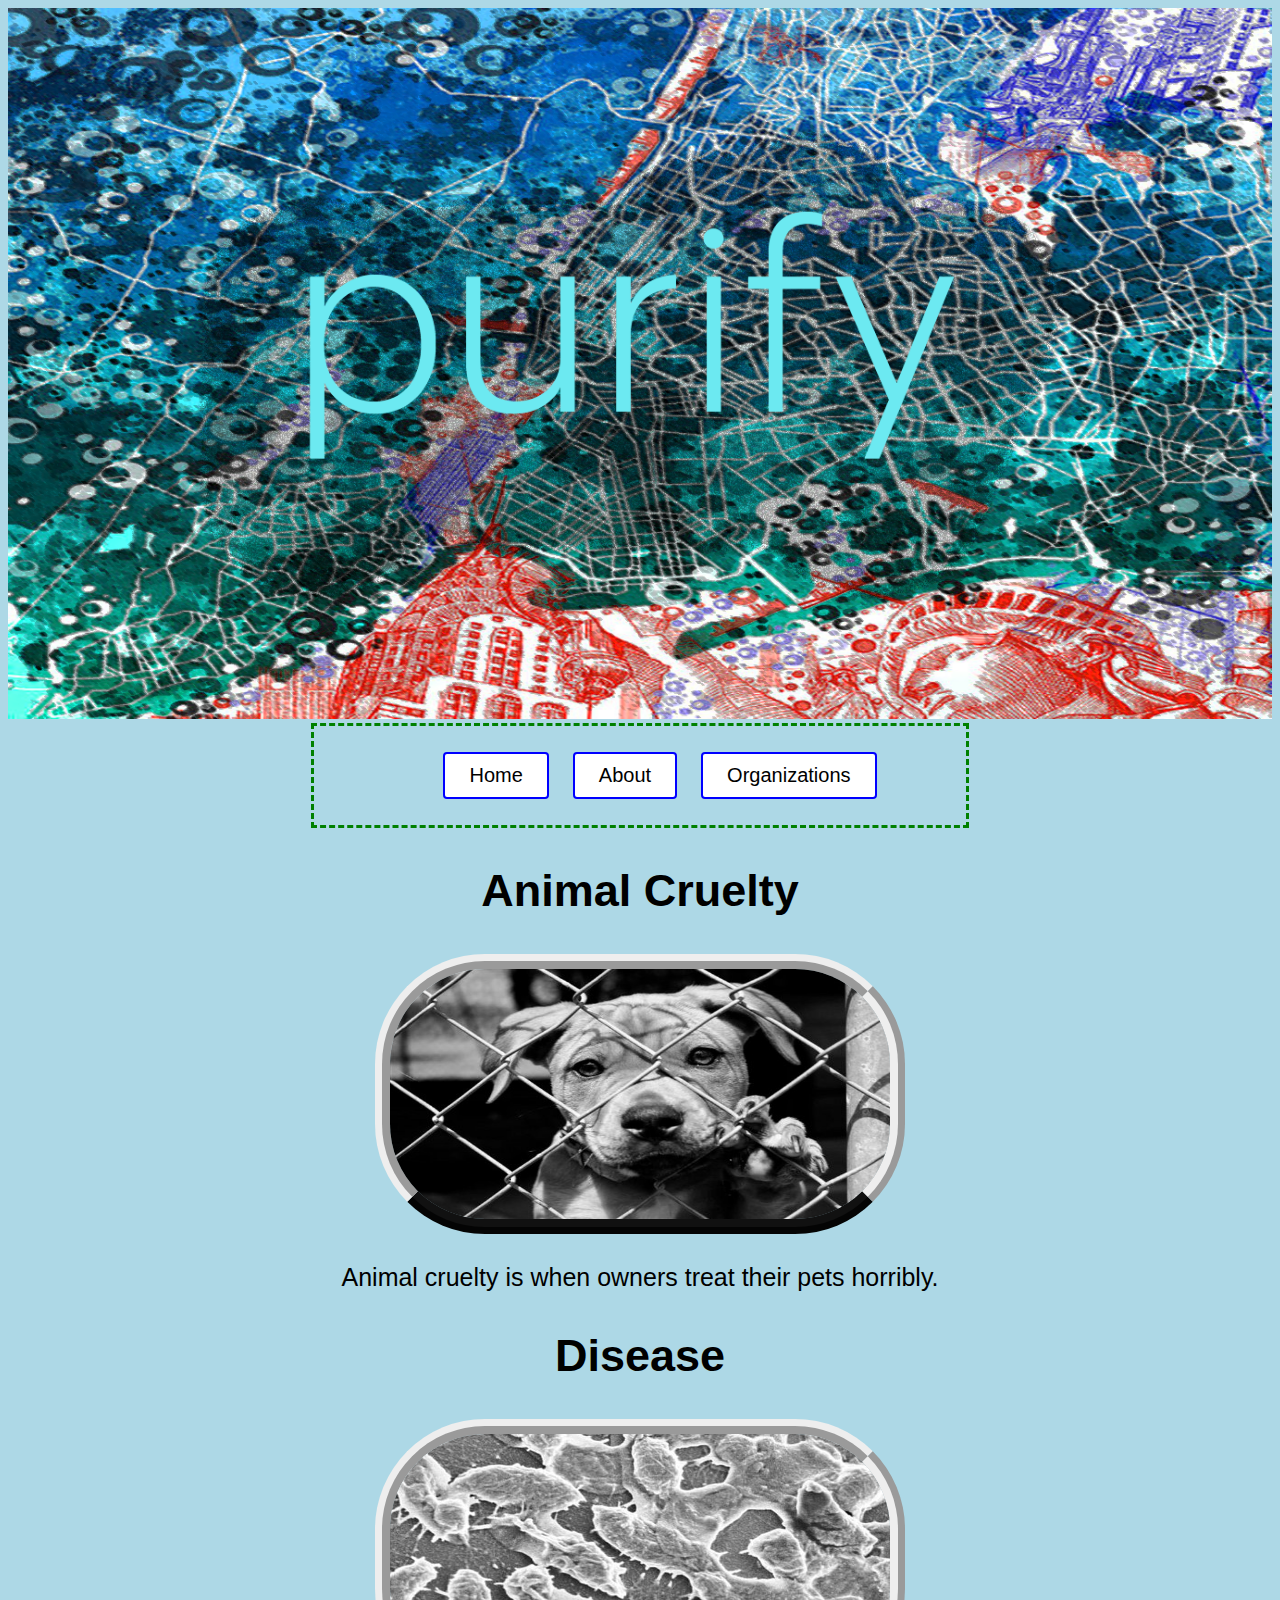
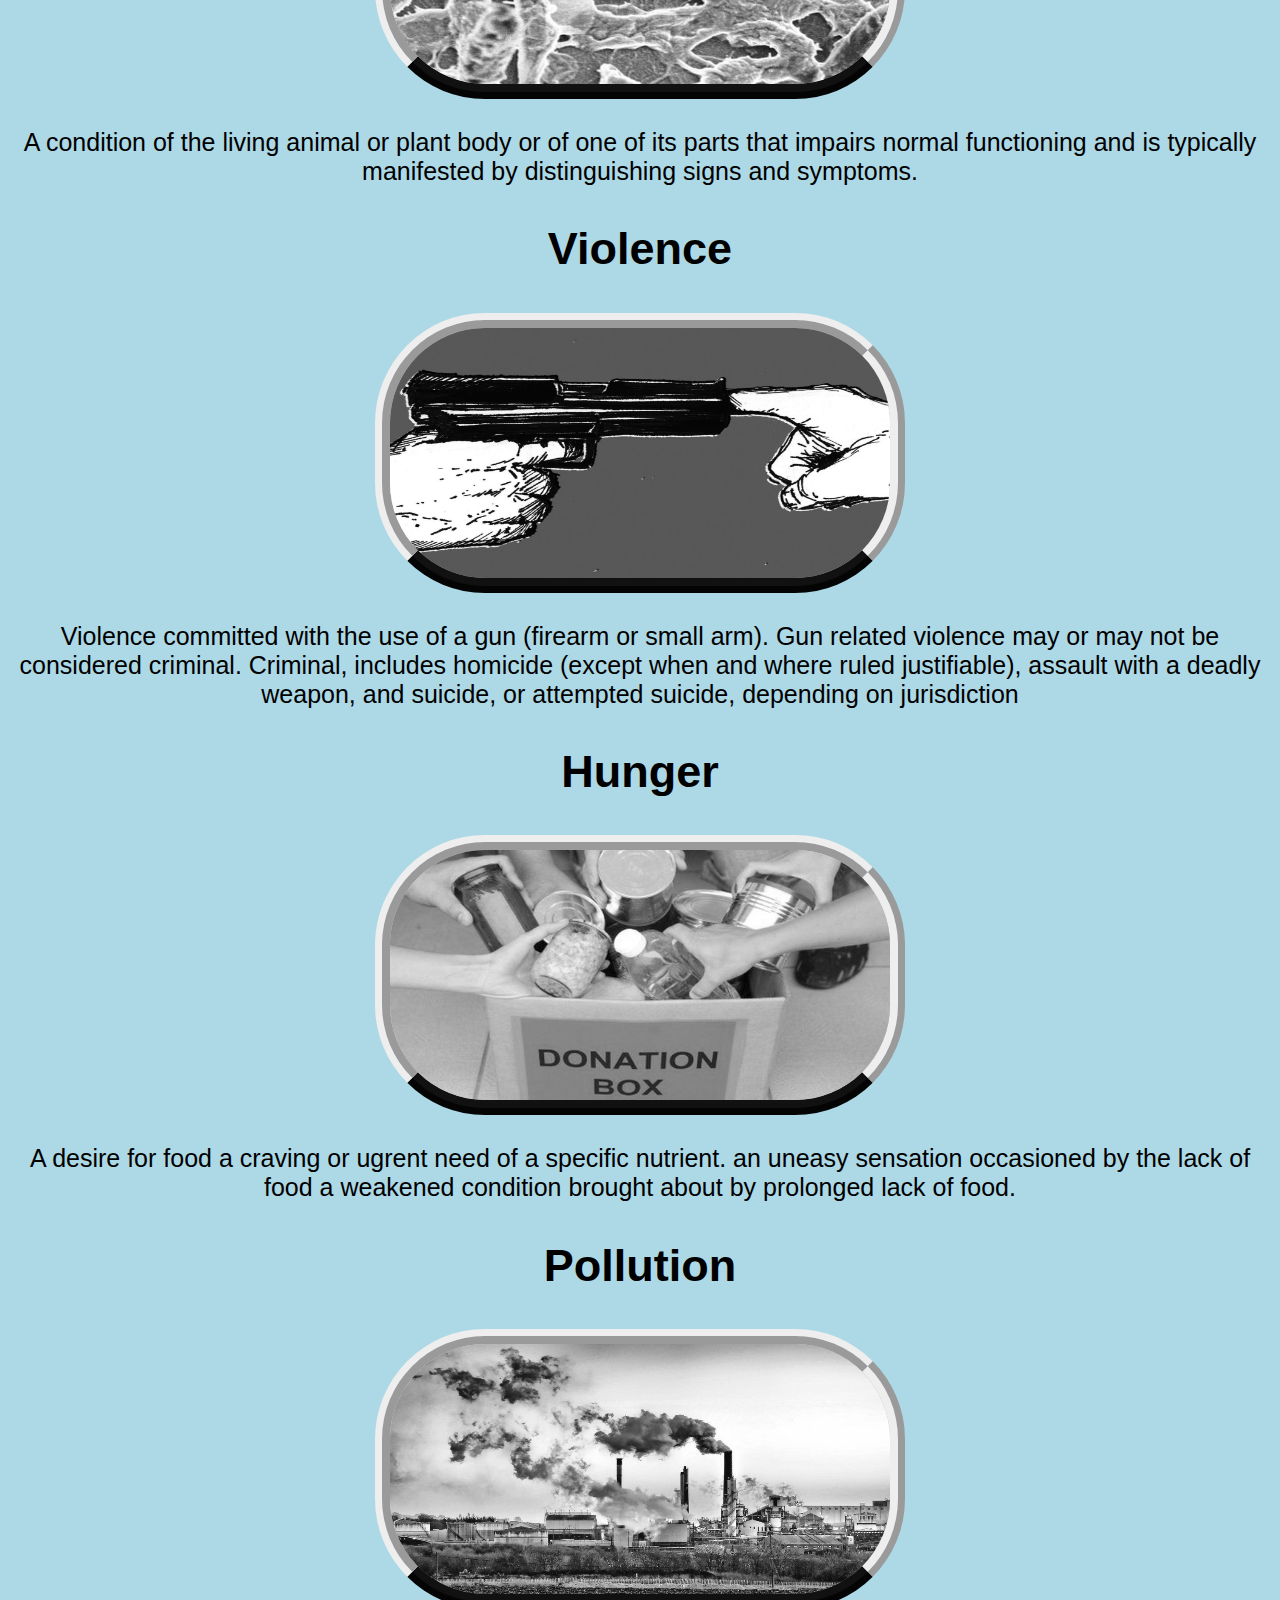
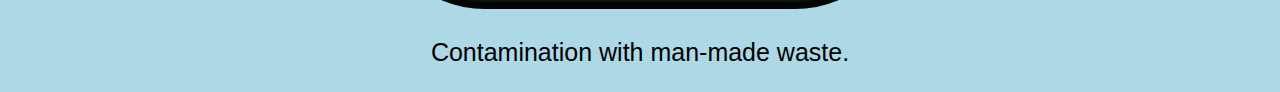
<file: index.html>
<!DOCTYPE html>
<html>
   
    <head>
        <link href="style.css" rel="stylesheet">
        <title>
        </title>
    </head>
   
    <body>
    <header>
        <div id="bannerrequest" >
            <img id="banner" src="images/purify_banner.png"> 
            </div>
            
    <div id="nav1">
        <ul>
         
          <li><a class="nav" href="index.html"><button>Home</button></a></li>
          <li><a class="nav" href="pages/about.html"><button>About</button></a></li>
          <li><a class="nav" id="organization" ><button>Organizations</button></a></li>
        </ul>
        
         <ul id="problems">
            <li> <a href="pages/animals.html"> Animal Cruelty </a> </li>
            <li><a href="pages/diseases.html"> Disease </a> </li>
            <li><a href="pages/violence.html">  Violence </a></li>
            <li><a href="pages/hunger.html"> Hunger </a></li>
            <li> <a href="pages/pollution.html"> Pollution </a></li>
    
        </ul>
    
    </div>
    
    
    </header>
        <div id="alltasks">
        <header id="purify">
          
        </header>
         <div id="animalcruelty">
        <header id="animalcruelty">
            <h2 class="titles"> Animal Cruelty</h2>
            <img id="animalcrueltypic" src="images/animal-cruelty.jpg" class="desaturate">
            <p id="crueltyani" class="paragraph"> Animal cruelty is when owners treat their pets horribly.  </p>
        </header>
        </div>
        <header id="disease">
            <h2 class="titles">Disease</h2>
            <img id="diseasepic" src="images/disease.jpg"  class="desaturate">
            <p class="paragraph"> A condition of the living animal or plant body or of one of its parts that impairs normal functioning and is typically manifested by distinguishing signs and symptoms.</p>
             
        </header>
       
        <header id="gunviolence">
            <h2 class="titles"> Violence</h2>
            <img id="gunviolencepic" src="images/gunviolence.jpg" class="desaturate">
            <p class="paragraph"> Violence committed with the use of a gun (firearm or small arm). 
              Gun related violence may or may not be considered criminal. 
              Criminal, includes homicide (except when and where ruled justifiable), 
               assault with a deadly weapon, and suicide, or attempted suicide, 
                depending on jurisdiction</p>
            
        </header>
        
        <header id="hunger">
            <h2 class="titles">Hunger</h2>
            <img id="hungerpic" src="images/food.jpg"  class="desaturate">
            <p class="paragraph"> A desire for food a craving or ugrent need of a specific nutrient.
                an uneasy sensation occasioned by the lack of food
                 a weakened condition brought about by prolonged lack of food. </p> 
                 </header>

        <header id="pollution">
            <h2 class="titles">Pollution </h2>
            <img id="pollutionpic" src="images/pollution.jpeg" class="desaturate">
            <p class="paragraph"> Contamination with man-made waste.  </p>
        </header>
        </div>
        
        <script src="https://code.jquery.com/jquery-2.2.4.min.js"></script>
  <script src="script.js"></script>
    </body>
</html>
</file>
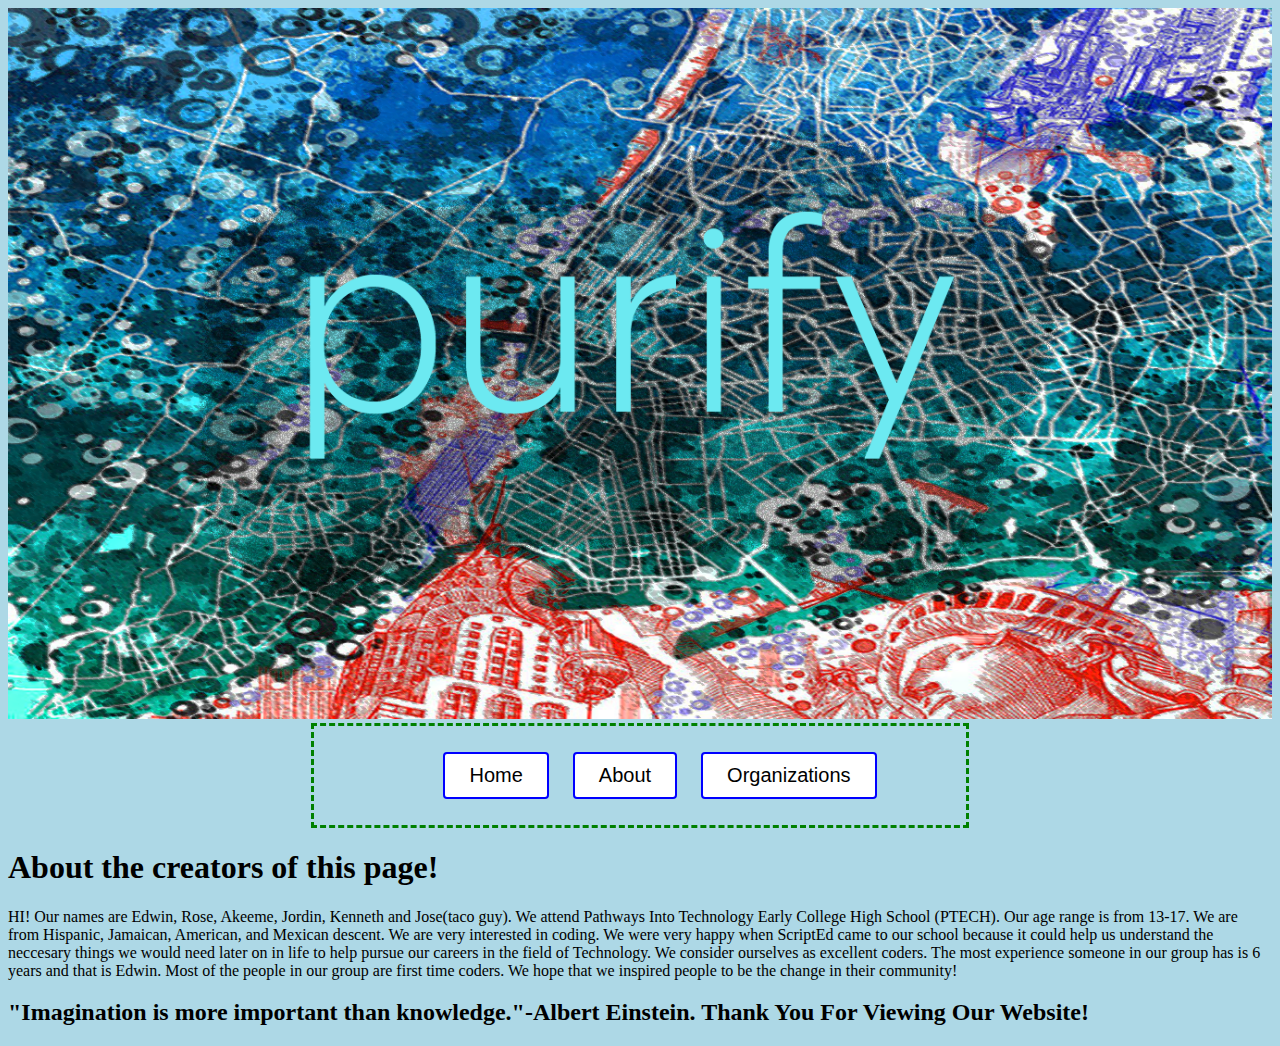
<file: pages/about.html>
<!DOCTYPE html>
<html>
    <head>
        <title>Purify</title>
        <link href="../style.css" rel="stylesheet">
        <link href="about.css" rel="stylesheet">
    </head>
    <body>
  <header>
        <div id="bannerrequest" >
            <img id="banner" src="../images/purify_banner.png"> 
            </div>
             <div id="nav1">
        <ul>
         
          <li><a class="nav" href="../index.html"><button>Home</button></a></li>
          <li><a class="nav" href="about.html"><button>About</button></a></li>
          <li><a class="nav" id="organization" ><button>Organizations</button></a></li>
        </ul>
        
         <ul id="problems">
            <li><a href="animals.html"> Animal Cruelty </a> </li>
            <li><a href="diseases.html"> Disease </a> </li>
            <li><a href="violence.html">  Violence</a> </li>
            <li><a href="hunger.html"> Hunger </a></li>
            <li><a href="pollution.html"></a> Pollution  </a> </li>
    
        </ul>
    
    </div>
    </header>
      <h1>About the creators of this page!</h1>
      <p>HI! Our names are Edwin, Rose, Akeeme, Jordin, Kenneth and Jose(taco guy). We attend Pathways Into Technology Early College High School (PTECH). Our age range is from 13-17. We are from Hispanic, Jamaican, American, and Mexican descent. We are very interested in coding. We were very happy when ScriptEd came to our school because it could help us understand the 
      neccesary things we would need later on in life to help pursue our careers in the field of Technology. We consider ourselves as excellent coders. The most experience someone in our group has is 6 years and that is Edwin. Most of the people in our group are first time coders. We hope that we inspired people to be the change in their community!</p>
      <h2>"Imagination is more important than knowledge."-Albert Einstein. Thank You For Viewing Our Website!</h2>
        </header>
    
     <script src="https://code.jquery.com/jquery-2.2.4.min.js"></script>
  <script src="../script.js"></script>
    </body>
</html>
</file>
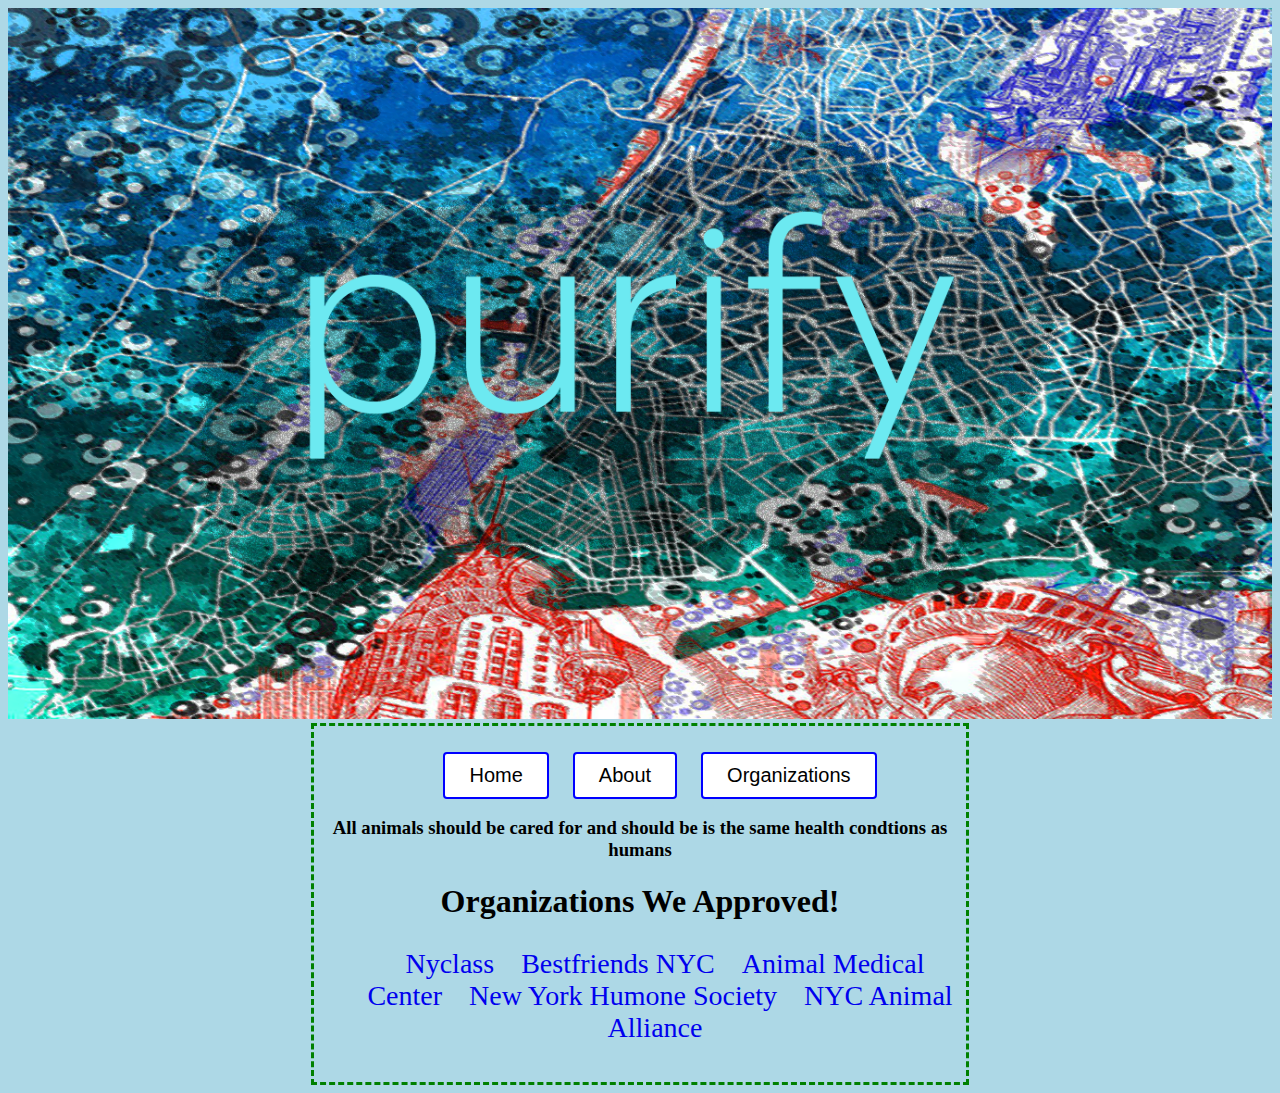
<file: pages/animals.html>
<!DOCTYPE html>
<html>
    <head>
        <title>Purify</title>
        <link href="../style.css" rel="stylesheet">
    </head>
     
    <body>
      <div id="bannerrequest" >
            <img id="banner" src="../images/purify_banner.png"> 
            </div>
            
    <div id="nav1">
        <ul>
         
          <li><a class="nav" href="../index.html"><button>Home</button></a></li>
          <li><a class="nav" href="about.html"><button>About</button></a></li>
          <li><a class="nav" id="organization" ><button>Organizations</button></a></li>
        </ul>
        
         <ul id="problems">
            <li><a href="pages/animals.html"> Animal Cruelty </a> </li>
            <li><a href="pages/diseases.html"> Disease </a> </li>
            <li><a href="pages/violence.html"> Gun Violence </a></li>
            <li><a href="pages/hunger.html"> Hunger </a></li>
            <li> <a href="pages/pollution.html"> Pollution </a></li>
    
        </ul>
    
   <h3> All animals should be  cared for and should be is the same health condtions as humans  </h3>
       
    <h1>Organizations We Approved!</h1>
    <div id="links1">
   <ol>
    <li id="sites">
        <a href="http://www.nyclass.org/splash?splash=1">
            Nyclass
        </a>
    </li>
    <li>
        <a href="http://ny.bestfriends.org/?_ga=1.151527098.2034129096.1481999468">
            Bestfriends NYC
        </a>
    </li>
    <li> 
        <a href="http://www.amcny.org/about-amc">
           Animal Medical Center 
        </a>
    </li>
    <li> 
        <a href="http://www.humanesocietyny.org/">
            New York Humone Society
        </a>
    </li>
    <li> 
        <a href="http://www.animalalliancenyc.org/">
            NYC Animal Alliance
        </a>
    </li>
    
   </ol>
   </div>
   <script src="https://code.jquery.com/jquery-2.2.4.min.js"></script>
  <script src="../script.js"></script>
    </body>

</html>
</file>
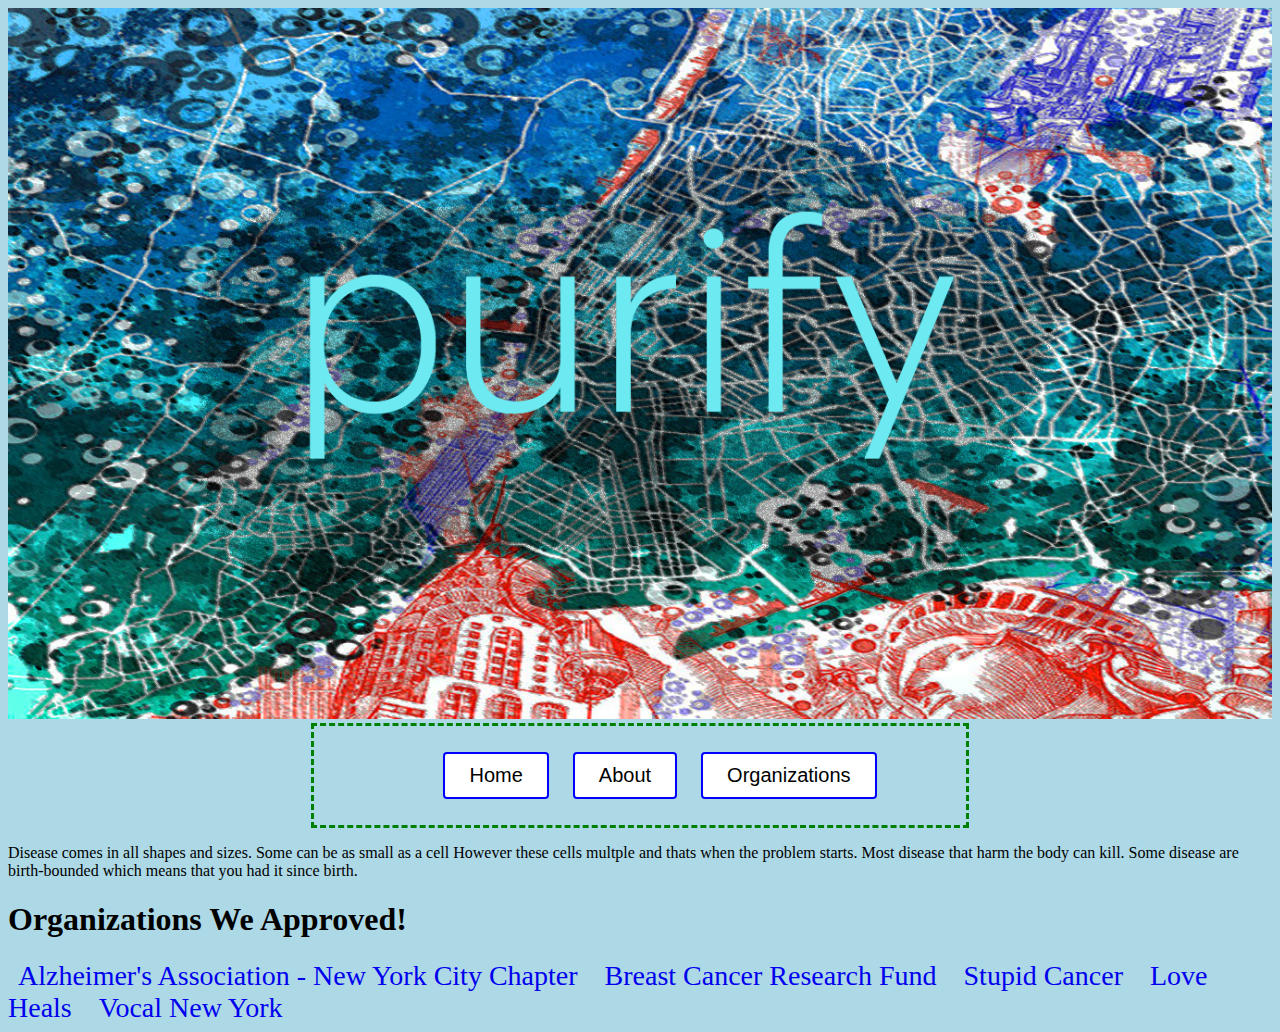
<file: pages/diseases.html>
<!DOCTYPE html>
<html>
    <head>
        <title>Purify</title>
      <link href="../style.css" rel="stylesheet">
    </head>
     
    <body>
      <div id="bannerrequest" >
            <img id="banner" src="../images/purify_banner.png"> 
            </div>
            
    <div id="nav1">
        <ul>
         
          <li><a class="nav" href="index.html"><button>Home</button></a></li>
          <li><a class="nav" href="about.html"><button>About</button></a></li>
          <li><a class="nav" id="organization" ><button>Organizations</button></a></li>
        </ul>
        
         <ul id="problems">
            <li><a href="animals.html"> Animal Cruelty </a> </li>
            <li><a href="diseases.html"> Disease </a> </li>
            <li><a href="violence.html">Violence </a></li>
            <li><a href="hunger.html"> Hunger </a></li>
            <li> <a href="pollution.html"> Pollution </a></li>
    
        </ul>
    
    </div>
    </header>
    <p> Disease comes in all shapes and sizes. Some can be as small as a cell
    However these cells multple and thats when the problem starts.
    Most disease that harm the body can kill.
    Some disease are birth-bounded which means that you had it since birth.</p>
      <h1>Organizations We Approved!</h1>
   <div id="links1"
   <ol>
    <li>
        <a href="http://www.alz.org/nyc/">
            Alzheimer's Association - New York City Chapter
        </a>
    </li>
    <li>
        <a href="https://www.bcrfcure.org/">
            Breast Cancer Research Fund
        </a>
    </li>
    <li> 
        <a href="http://stupidcancer.org/">
            Stupid Cancer
        </a>
    </li>
    <li> 
        <a href="http://www.loveheals.org/index.html">
            Love Heals
        </a>
    </li>
    <li> 
        <a href="ocalhttp://www.vocal-ny.org/">
            Vocal New York
        </a>
    </li>
    
   </ol>
   </div>
    <script src="https://code.jquery.com/jquery-2.2.4.min.js"></script>
  <script src="../script.js"></script>
    </body>
</html>
</file>
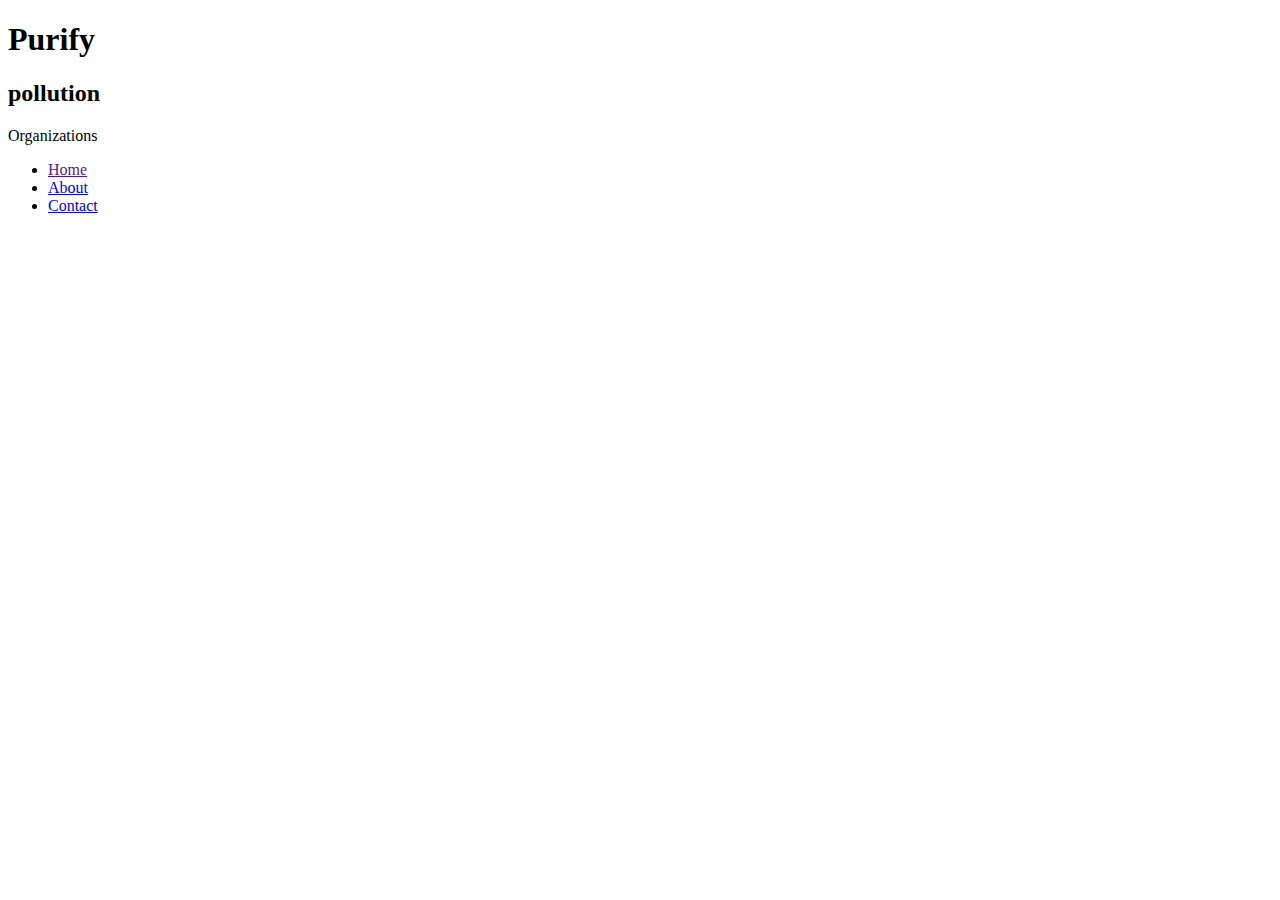
<file: pages/hunger.html>
<!DOCTYPE html>
<html>
    <head>
        <title>Purify</title>
       
    </head>
    <body>
         <h1>Purify</h1>
         <h2> pollution</h2>
        <p>Organizations</p>
        <ul>
      <li><a class="nav" href="">Home</a></li>
      <li><a class="nav" href="pages/about.html">About</a></li>
      <li><a class="nav" href="pages/contact.html">Contact</a></li>
    </ul>
    <h3> </h3>
    <p> </p>
    
    
    </body>
</html>
</file>
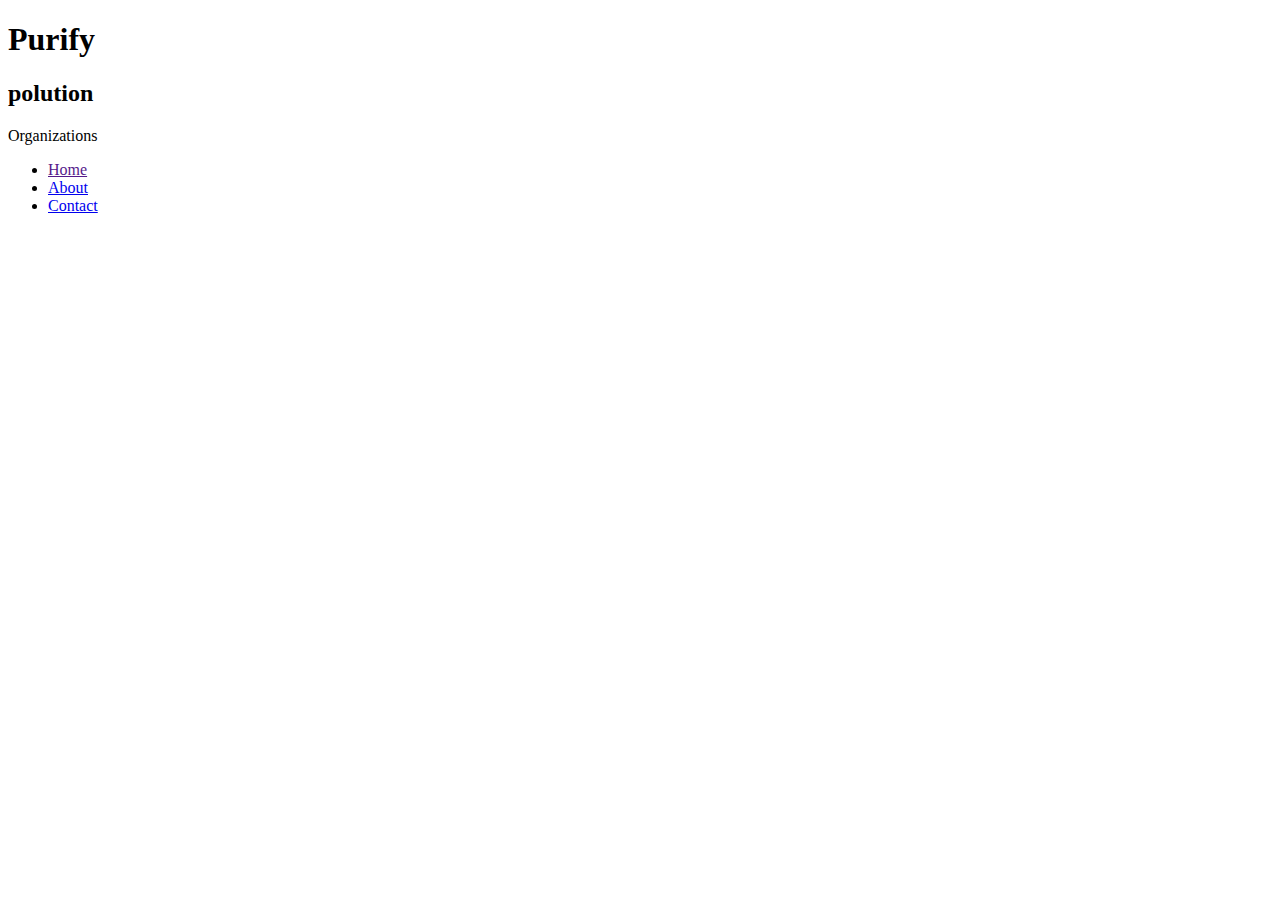
<file: pages/page.html>
<!DOCTYPE html>
<html>
    <head>
        <title>Purify</title>
       
    </head>
    <body>
         <h1>Purify</h1>
         <h2> polution</h2>
        <p>Organizations</p>
        <ul>
      <li><a class="nav" href="">Home</a></li>
      <li><a class="nav" href="pages/about.html">About</a></li>
      <li><a class="nav" href="pages/contact.html">Contact</a></li>
    </ul>
    </body>
</html>
</file>
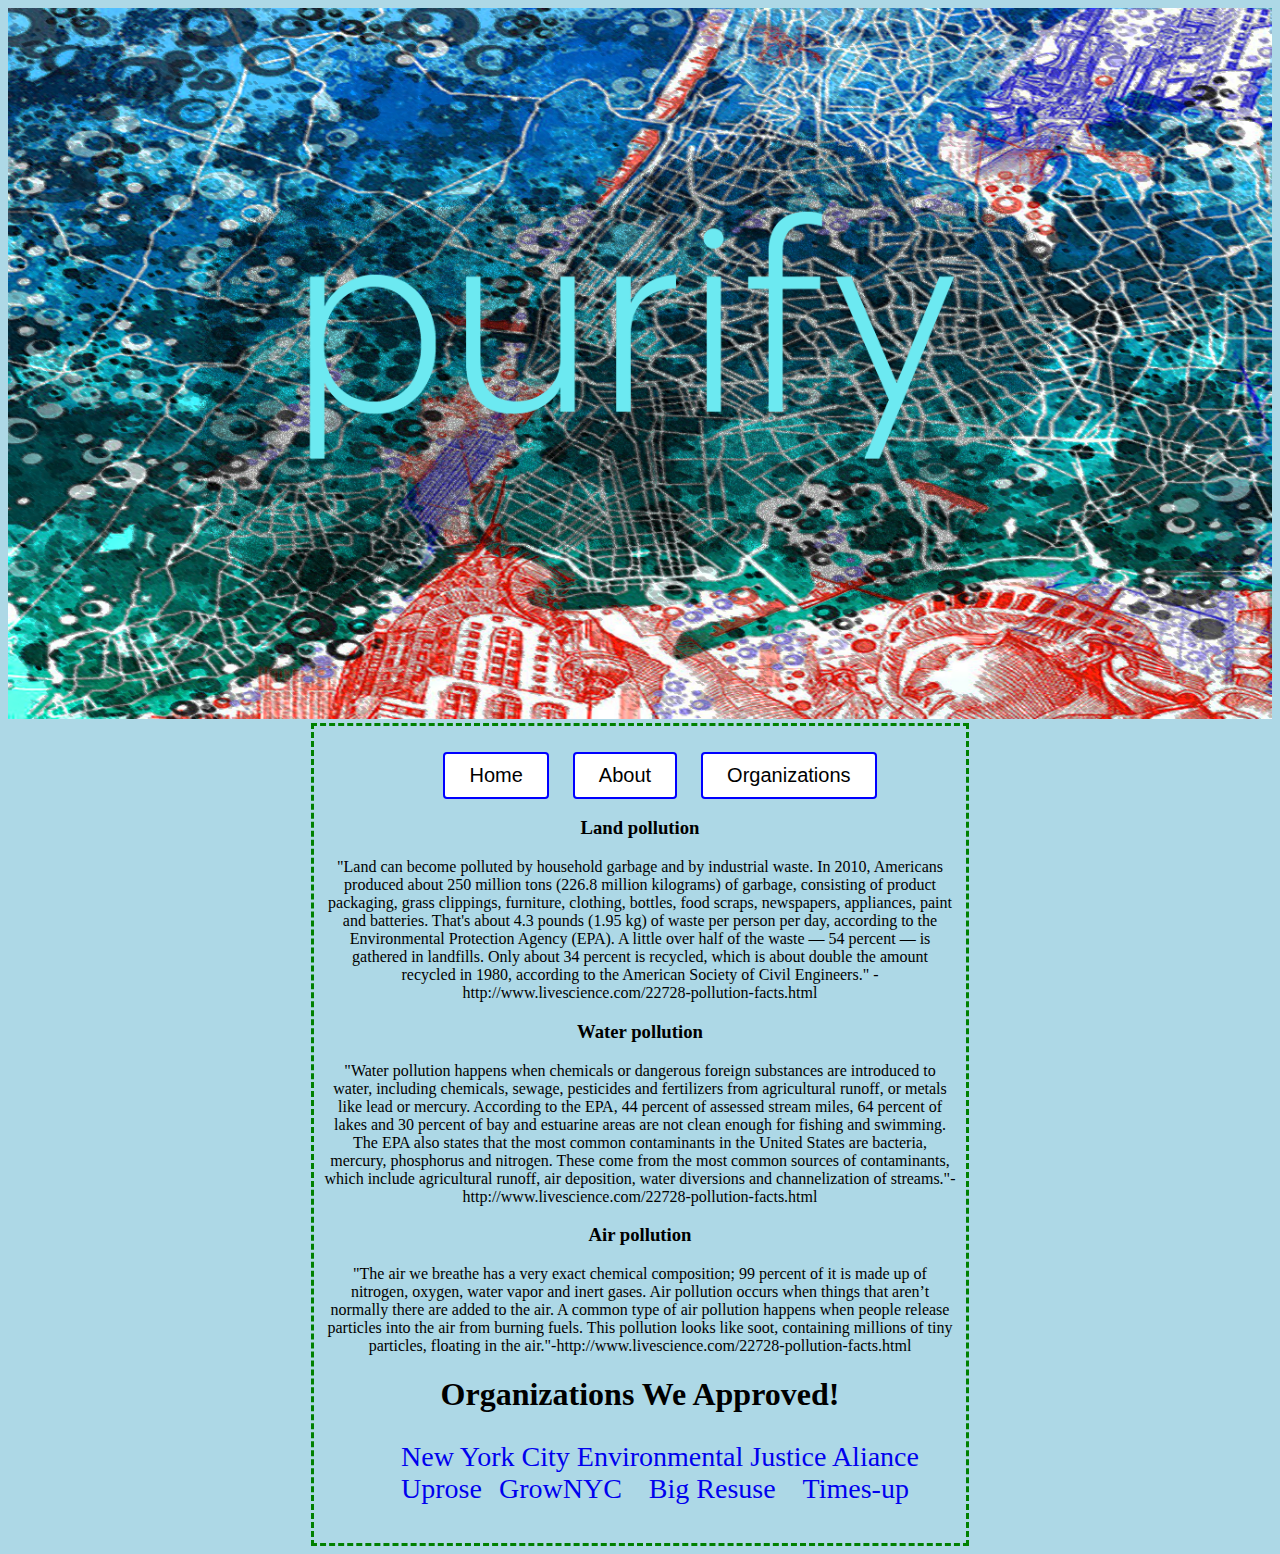
<file: pages/pollution.html>
<!DOCTYPE html>
<html>
    <head>
        <title>Purify</title>
       <link rel="stylesheet" href="../style.css" type="text/css" />
    </head>
     
    <body>
      <div id="bannerrequest" >
            <img id="banner" src="../images/purify_banner.png"> 
            </div>
            
    <div id="nav1">
        <ul>
         
          <li><a class="nav" href="../index.html"><button>Home</button></a></li>
          <li><a class="nav" href="about.html"><button>About</button></a></li>
          <li><a class="nav" id="organization" ><button>Organizations</button></a></li>
        </ul>
        
         <ul id="problems">
            <li><a href="animals.html"> Animal Cruelty </a> </li>
            <li><a href="diseases.html"> Disease </a> </li>
            <li><a href="violence.html"> Gun Violence </a></li>
            <li><a href="hunger.html"> Hunger </a></li>
            <li> <a href="pollution.html"> Pollution </a></li>
    
        </ul>
    
    
    
    <h3> Land pollution  </h3>
     <p>  "Land can become polluted by household garbage and by industrial waste. In 2010, 
     Americans produced about 250 million tons (226.8 million kilograms) of garbage, consisting of product packaging, grass clippings, furniture, clothing, bottles, food scraps, newspapers, appliances, paint and batteries. 
     That's about 4.3 pounds (1.95 kg) of waste per person per day, according to the Environmental Protection Agency (EPA). A little over half of the waste — 54 percent — is gathered in landfills. 
     Only about 34 percent is recycled, which is about double the amount recycled in 1980, according to the American Society of Civil Engineers." -http://www.livescience.com/22728-pollution-facts.html </p>    
    
    <h3> Water pollution </h3>
    <p> "Water pollution happens when chemicals or dangerous foreign substances are introduced to water, including chemicals, sewage, pesticides and fertilizers from agricultural runoff, or metals like lead or mercury. 
    According to the EPA, 44 percent of assessed stream miles, 64 percent of lakes and 30 percent of bay and estuarine areas are not clean enough for fishing and swimming. 
    The EPA also states that the most common contaminants in the United States are bacteria, mercury, phosphorus and nitrogen. 
    These come from the most common sources of contaminants, which include agricultural runoff, air deposition, water diversions and channelization of streams."-http://www.livescience.com/22728-pollution-facts.html 
    </p>
     
     
     <h3> Air pollution </h3>
    <p> "The air we breathe has a very exact chemical composition; 99 percent of it is made up of nitrogen, oxygen, water vapor and inert gases. 
    Air pollution occurs when things that aren’t normally there are added to the air.
    A common type of air pollution happens when people release particles into the air from burning fuels.
    This pollution looks like soot, containing millions of tiny particles, floating in the air."-http://www.livescience.com/22728-pollution-facts.html  
    </p>
    <h1>Organizations We Approved!</h1>
     <div id=links1>
     <ol>
         <li> 
             <a href="http://www.nyc-eja.org/?page_id=32">
                 New York City Environmental Justice Aliance 
             </a>
             
             </li>
             <a href="http://uprose.org">
                 Uprose
             </a>
         </li>
         <li>
            <a href="http://www.grownyc.org">
              GrowNYC  
            </a>
         </li>
         <li>
             <a href="www.bigresuse.org ">
                Big Resuse 
             </a>
         </li>
         <li>
             <a href="http://times-up.org/">
                 Times-up
             </a> 
         </li>
     </ol>
     </div>
     <script src="https://code.jquery.com/jquery-2.2.4.min.js"></script>
  <script src="../script.js"></script>
    </body>
</html>
</file>
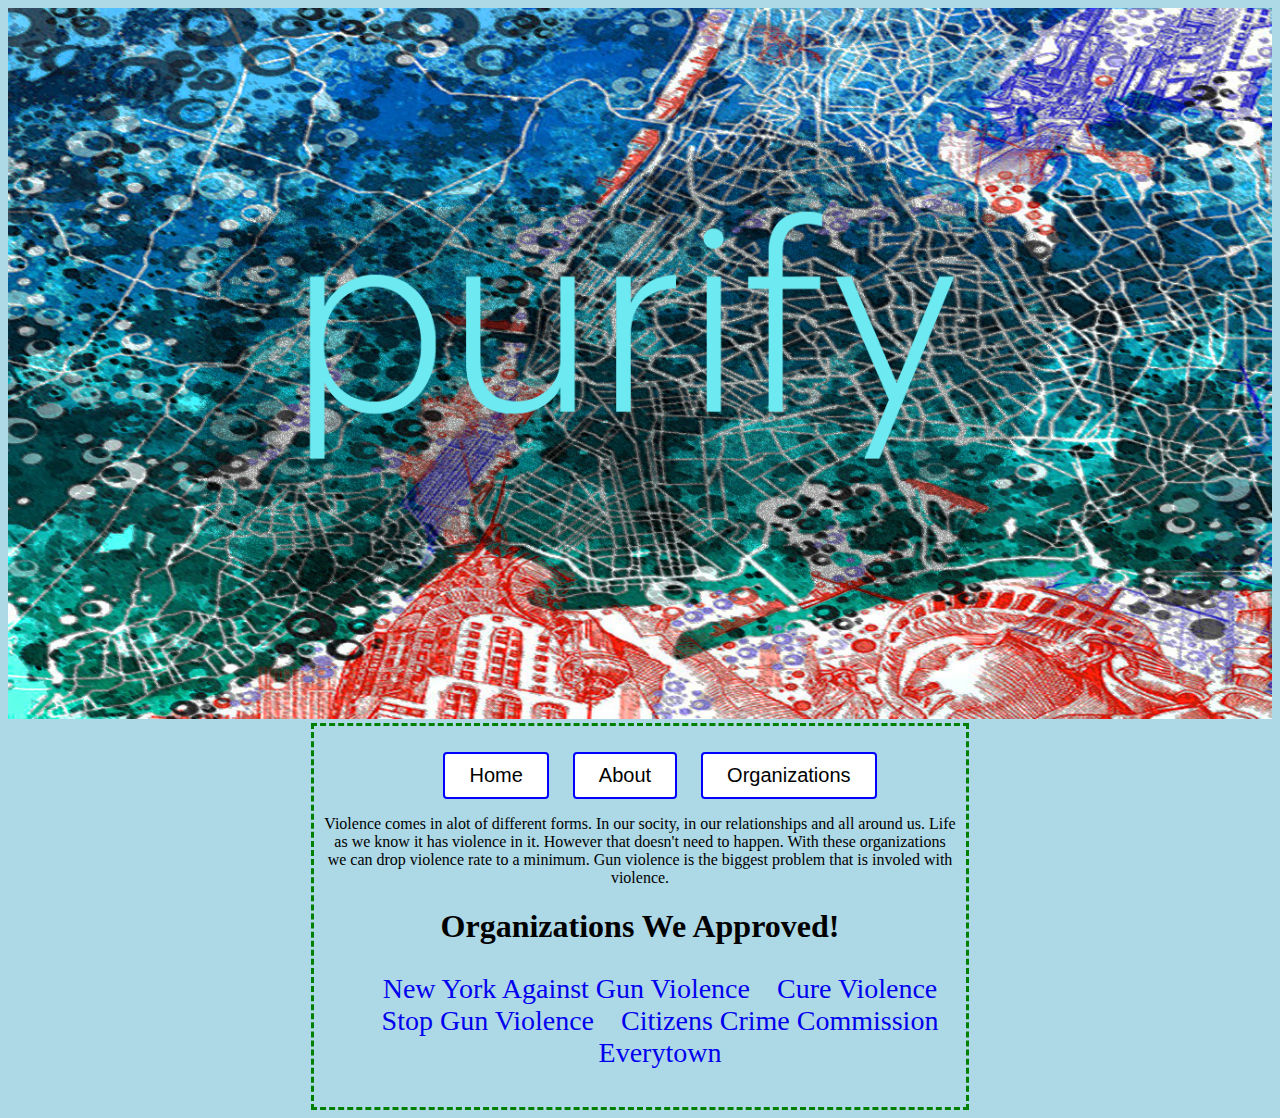
<file: pages/violence.html>
<!DOCTYPE html>
<html>
    <head>
        <title>Purify</title>
   <link href="../style.css" rel="stylesheet">
    </head>
     
    <body>
      <div id="bannerrequest" >
            <img id="banner" src="../images/purify_banner.png"> 
            </div>
            
    <div id="nav1">
        <ul>
         
          <li><a class="nav" href="../index.html"><button>Home</button></a></li>
          <li><a class="nav" href="about.html"><button>About</button></a></li>
          <li><a class="nav" id="organization" ><button>Organizations</button></a></li>
        </ul>
        
         <ul id="problems">
            <li><a href="animals.html"> Animal Cruelty </a> </li>
            <li><a href="diseases.html"> Disease </a> </li>
            <li><a href="violence.html"> Gun Violence </a></li>
            <li><a href="hunger.html"> Hunger </a></li>
            <li> <a href="pollution.html"> Pollution </a></li>
    
        </ul>
    

     <p> Violence comes in alot of different forms. 
     In our socity, in our relationships and all around us.
     Life as we know it has violence in it.
     However that doesn't need to happen.
     With these organizations we can drop violence  rate to a minimum.
     Gun violence is the biggest problem  that is involed with  violence.
     </P>  
  <h1>Organizations We Approved!</h1>
   <div id=links1>
   <ol>
    <li>
        <a href="http://nyagv.org/">
           New York Against Gun Violence 
        </a>
    </li>
    <li>
        <a href="http://cureviolence.org/partners/us-partners/snug/">
           Cure Violence 
        </a>
    </li>
    <li> 
        <a href="https://csgv.org/">
           Stop Gun Violence 
        </a>
    </li>
    <li> 
        <a href="http://www.nycrimecommission.org/donate.php">
           Citizens Crime Commission
        </a>
    </li>
    <li> 
        <a href="http://everytown.org/who-we-are/">
            Everytown
        </a>
    </li>
    
   </ol>
   </div>
   <script src="https://code.jquery.com/jquery-2.2.4.min.js"></script>
  <script src="../script.js"></script>
    </body>

</html>
</file>
<file: style.css>
#banner {
    width:100%;
}

#purify {
     color:black;
}

#animalcruelty {
    color:black;
}

body { 
    background-color:lightblue;
}

.nav {
    color: black;
    margin:auto;
}
    
#nav1 {
    margin: auto;
    width: 50%;
    border: 3px dashed green;
    padding: 10px;
    text-align: center;
}

#animalcrueltypic {
     height: 250px;
     width: 500px;
}

#diseasepic{
    height: 250px;
    width: 500px;  
    
}

#gunviolencepic{
    height: 250px;
    width: 500px;
}

#hungerpic{
    height: 250px;
     width: 500px;
}

#pollutionpic{
    height: 250px;
    width: 500px;
}

img.desaturate{
    filter:grayscale(100%);
    border-radius:110px;
    border-style:ridge;
    border-width: 15px;
    border-bottom-color: #000090;
}

.titles{
        font-size: 45px;
        font-family: sans-serif;
}

.paragraph{
    font-size:25px;
    font-family: sans-serif;
}

li {
      display: inline;
      padding: 0px 10px 0px 10px;
}
    
    
#disease {
    color:black;
}


#problems {
    display:none;
    
}
     
#alltasks{
   text-align:center; 
}

button {
    font-size: 20px;
    padding: 10px 24px;
    border-radius: 4px;
    background-color: white;
    color: black;
    border: 2px solid blue;
    display:inline-block;
}

button:hover{
     background-color: blue;
     color: white;
     -webkit-transition-duration: 0.4s;
    transition-duration: 0.4s;
     box-shadow: 0 12px 16px 0 rgba(0,0,0,0.24), 0 17px 50px 0 rgba(0,0,0,0.19);
}

a {
    text-decoration:none;
}

#links1{
    font-size:28px;
}
.links{
    font-size: 28;
    font-style: italic;
}
</file>
<file: pages/about.css>
#nav1 {
    margin: auto;
    width: 50%;
    border: 3px dashed green;
    padding: 10px;
    text-align: center;
}
button {
    font-size: 20px;
    padding: 10px 24px;
    border-radius: 4px;
    background-color: white;
    color: black;
    border: 2px solid blue;
    display:inline-block;
}
button:hover{
     background-color: blue;
     color: white;
     -webkit-transition-duration: 0.4s;
    transition-duration: 0.4s;
     box-shadow: 0 12px 16px 0 rgba(0,0,0,0.24), 0 17px 50px 0 rgba(0,0,0,0.19);
     
#sites {
    font-size:20px;
}
</file>
